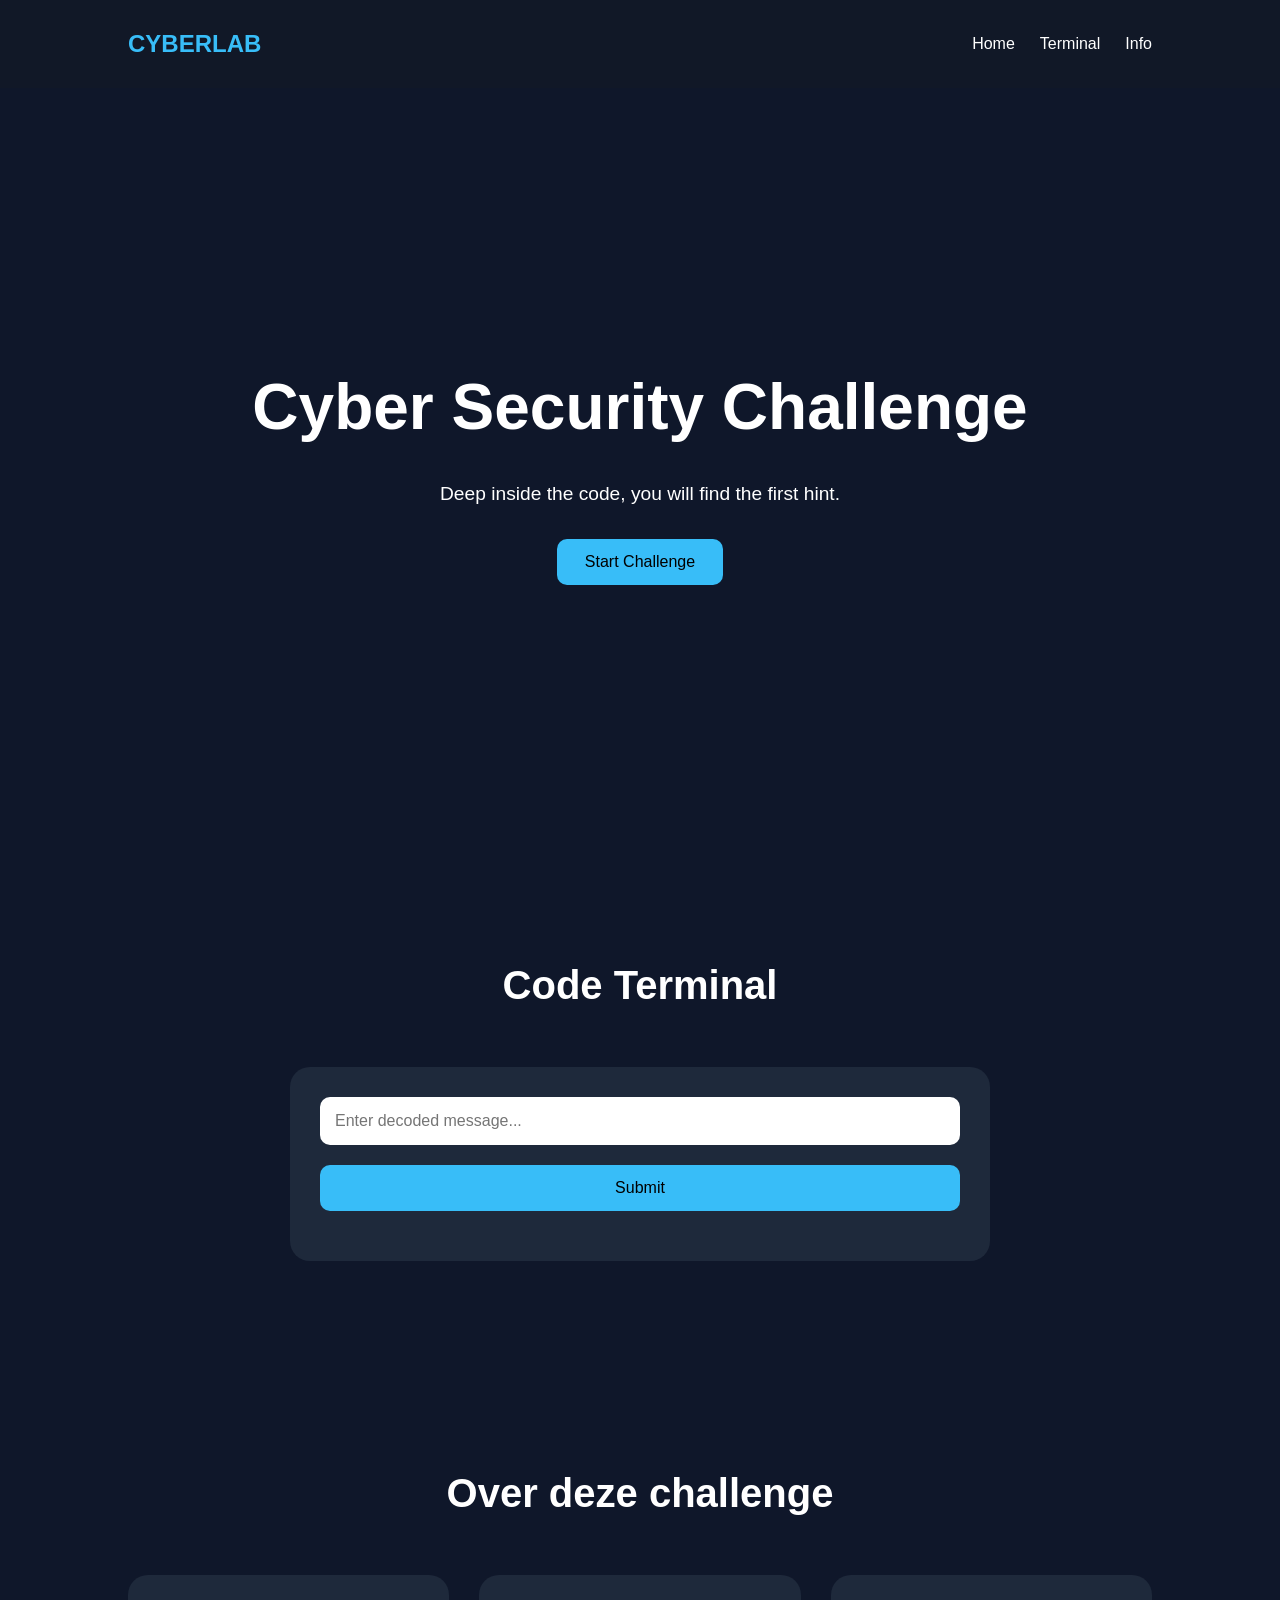
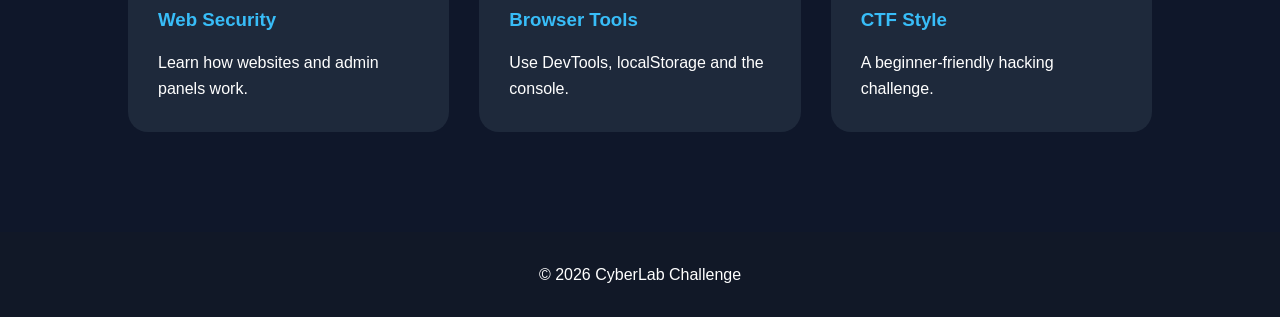
<file: index.html>
<!DOCTYPE html>
<html lang="nl">
<head>
  <meta charset="UTF-8" />
  <meta name="viewport" content="width=device-width, initial-scale=1.0"/>
  <title>CyberLab Challenge</title>
  <link rel="stylesheet" href="style.css" />
</head>
<body>

  <header>
    <nav>
      <h1>CYBERLAB</h1>

      <ul>
        <li><a href="#home">Home</a></li>
        <li><a href="#terminal">Terminal</a></li>
        <li><a href="#about">Info</a></li>
      </ul>
    </nav>

    <section class="hero" id="home">
      <h2>Cyber Security Challenge</h2>
      <p>Deep inside the code, you will find the first hint.</p>

      <button onclick="scrollToTerminal()">
        Start Challenge
      </button>
    </section>
  </header>

  <main>

    <section class="contact" id="terminal">
      <h2>Code Terminal</h2>

      <div class="contact-box">
        <input
          type="text"
          id="secretCode"
          placeholder="Enter decoded message..."
        >

        <button onclick="checkCode()">
          Submit
        </button>

        <p id="codeOutput"></p>
      </div>
    </section>

    <section class="missions" id="missions" style="display:none;">
      <h2>Missies</h2>

      <div class="contact-box">
        <label>
          <input type="checkbox">
          Level 1 — Find the Base64 code
        </label>

        <label>
          <input type="checkbox">
          Level 2 — Go to the admin panel
        </label>

        <label>
          <input type="checkbox">
          Level 3 — Find the secret page
        </label>

        <label>
          <input type="checkbox">
          Level 4 — Unlock the final code
        </label>
      </div>
    </section>

    <section class="about" id="about">
      <h2>Over deze challenge</h2>

      <div class="about-grid">
        <div class="card">
          <h3>Web Security</h3>
          <p>Learn how websites and admin panels work.</p>
        </div>

        <div class="card">
          <h3>Browser Tools</h3>
          <p>Use DevTools, localStorage and the console.</p>
        </div>

        <div class="card">
          <h3>CTF Style</h3>
          <p>A beginner-friendly hacking challenge.</p>
        </div>
      </div>
    </section>

  </main>

  <footer>
    <p>© 2026 CyberLab Challenge</p>
  </footer>

  <!-- WW91IGhhdmUgdGFrZW4gdGhlIGZpcnN0IHN0ZXAuIEFyZSB5b3Ugc3VyZSB5b3UncmUgb24gdGhlIHJpZ2h0IHBhdGg/IFNlYXJjaCBmb3IgdGhlIGFkbWluIHBhbmVsLg== -->

  <script>
    function scrollToTerminal() {
      document.getElementById("terminal").scrollIntoView({
        behavior: "smooth"
      });
    }

    function checkCode() {
      const code = document.getElementById("secretCode").value
        .trim()
        .toLowerCase();

      const output = document.getElementById("codeOutput");
      const missions = document.getElementById("missions");

      if (code.includes("admin panel")) {
        output.textContent = "Well done. Access granted.";
        missions.style.display = "block";

        missions.scrollIntoView({
          behavior: "smooth"
        });
      } else {
        output.textContent = "Incorrect code.";
      }
    }
  </script>

</body>
</html>
</file>
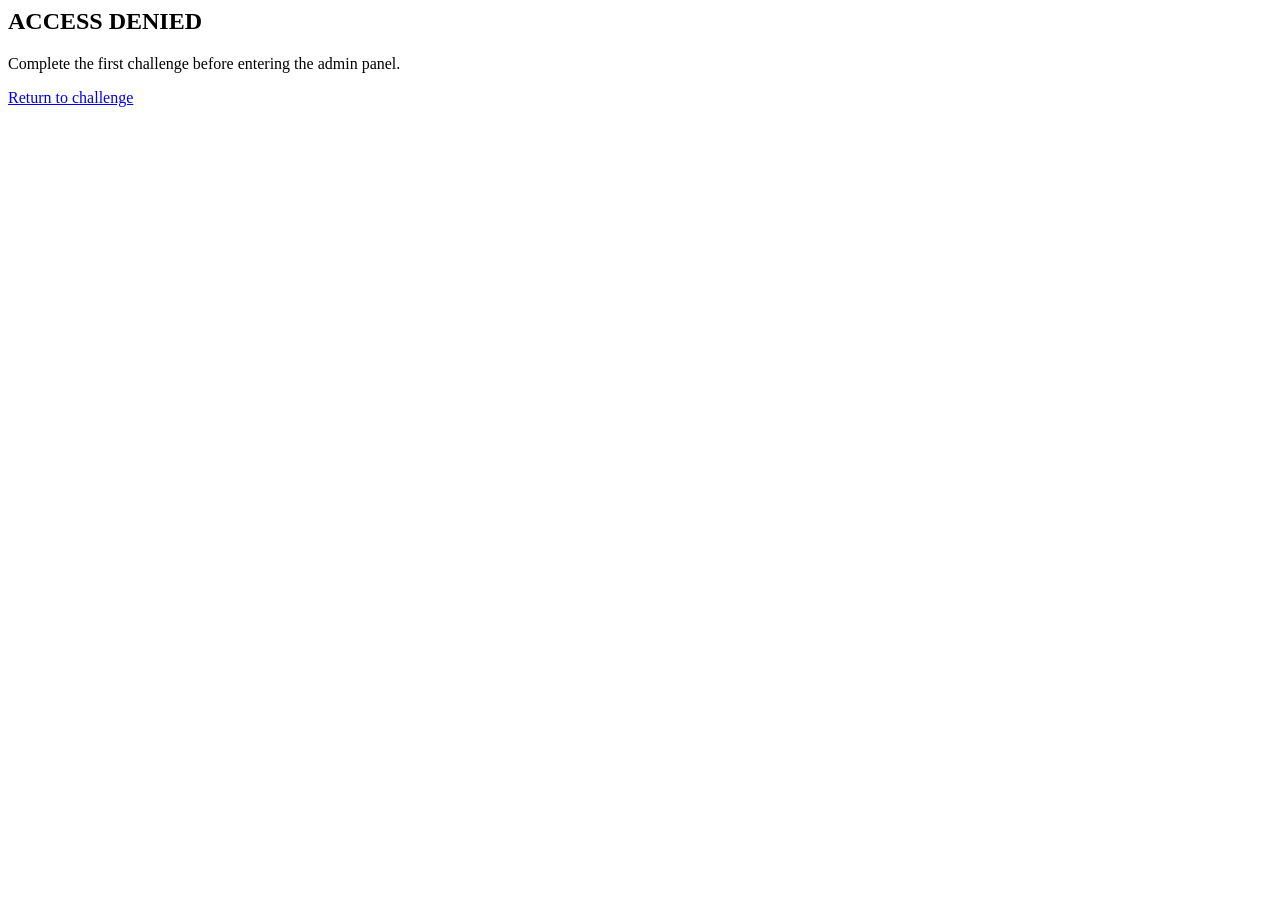
<file: admin.html>
```html
<!-- control-panel-7x9.html -->

<!DOCTYPE html>
<html lang="nl">
<head>
  <meta charset="UTF-8" />
  <meta name="viewport" content="width=device-width, initial-scale=1.0"/>
  <title>Control Panel</title>
  <link rel="stylesheet" href="style.css" />
</head>
<body>

  <div id="achievement" class="achievement hidden"></div>

  <section class="contact">

    <h2>Control Panel</h2>

    <div class="contact-box" id="loginBox">

      <input
        id="adminUser"
        placeholder="Gebruikersnaam"
      >

      <input
        id="adminPass"
        type="password"
        placeholder="Wachtwoord"
      >

      <button onclick="login()">
        Login
      </button>

      <p id="loginOutput"></p>

    </div>

    <div
      class="contact-box"
      id="adminBox"
      style="display:none;"
    >

      <h3>Welkom admin</h3>

      <p>
        Toegang verleend tot het interne systeem.
      </p>

      <div class="project-card">
        <p><strong>Status:</strong> Online</p>
        <p><strong>Systeem:</strong> CyberLab Internal</p>
        <p><strong>Security:</strong> Demo Environment</p>
      </div>

      <h3>Login Attempts</h3>

      <div id="attempts"></div>

      <button onclick="clearAttempts()">
        Wis login attempts
      </button>

      <button onclick="logout()">
        Uitloggen
      </button>

    </div>

  </section>

  <script src="admin.js"></script>

</body>
</html>
```
</file>
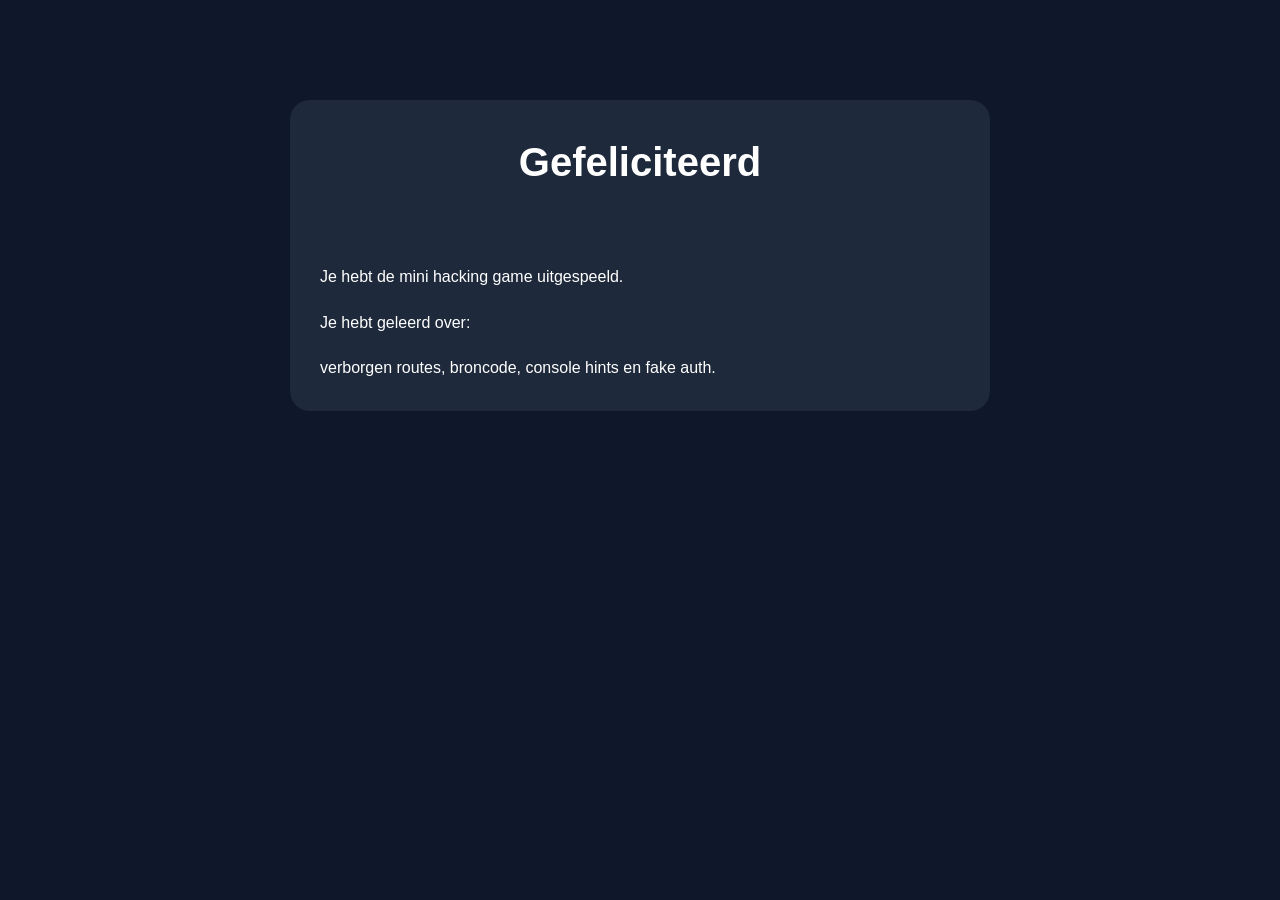
<file: final.html>
<!DOCTYPE html>
<html lang="nl">
<head>
  <meta charset="UTF-8">
  <title>Final</title>
  <link rel="stylesheet" href="style.css">
</head>
<body>
  <section class="contact">
    <div class="contact-box">
      <h2>Gefeliciteerd</h2>
      <p>Je hebt de mini hacking game uitgespeeld.</p>
      <p>Je hebt geleerd over:</p>
      <p>verborgen routes, broncode, console hints en fake auth.</p>
    </div>
  </section>
</body>
</html>
</file>
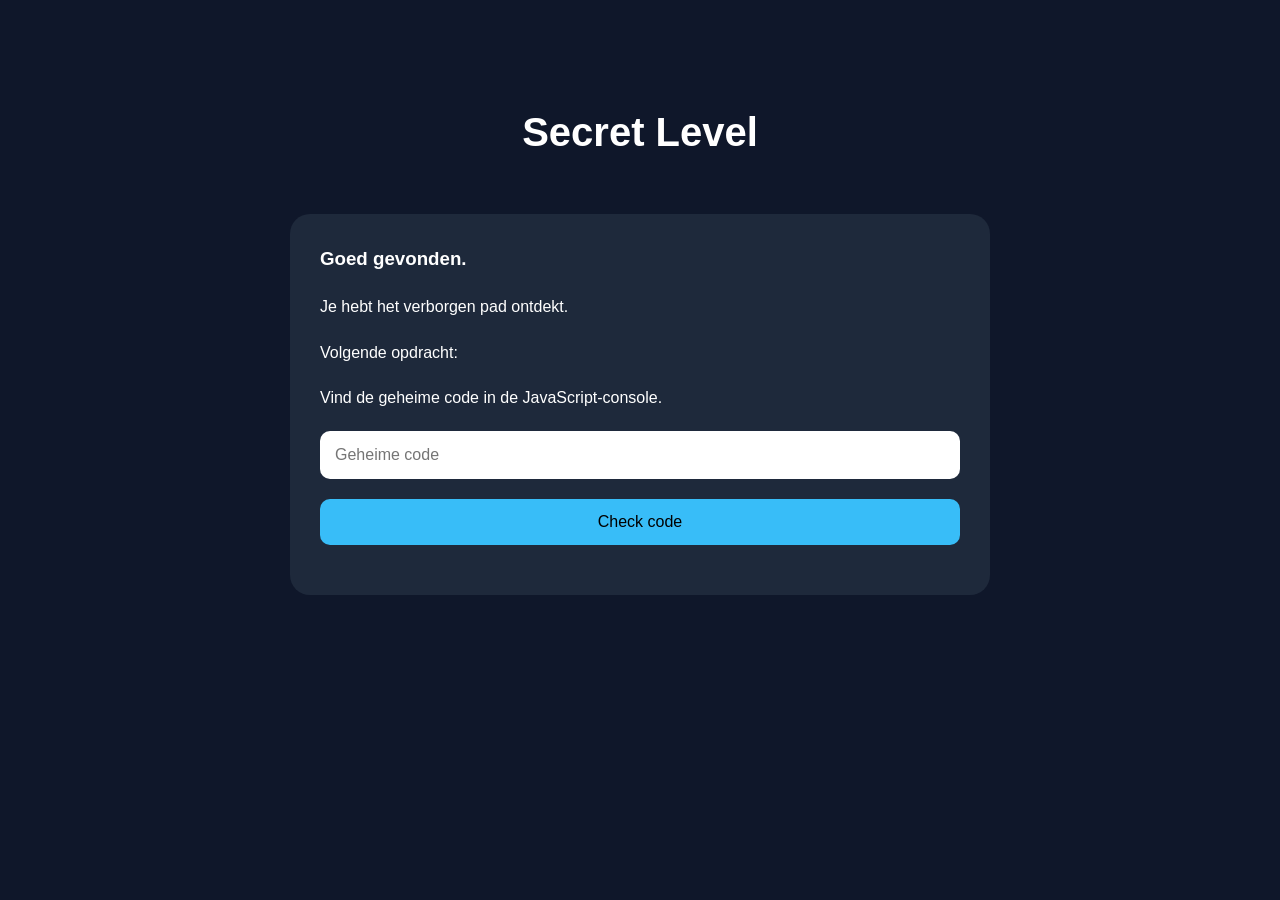
<file: secret.html>
<!DOCTYPE html>
<html lang="nl">
<head>
  <meta charset="UTF-8">
  <title>Secret Level</title>
  <link rel="stylesheet" href="style.css">
</head>
<body>
  <section class="contact">
    <h2>Secret Level</h2>

    <div class="contact-box">
      <h3>Goed gevonden.</h3>
      <p>Je hebt het verborgen pad ontdekt.</p>

      <p>Volgende opdracht:</p>
      <p>Vind de geheime code in de JavaScript-console.</p>

      <input id="code" placeholder="Geheime code">
      <button onclick="checkCode()">Check code</button>
      <p id="result"></p>
    </div>
  </section>

  <script src="secret.js"></script>
</body>
</html>
</file>
<file: style.css>
/* style.css */

* {
  margin: 0;
  padding: 0;
  box-sizing: border-box;
}

body {
  font-family: Arial, sans-serif;
  background: #0f172a;
  color: white;
  line-height: 1.6;
}

nav {
  display: flex;
  justify-content: space-between;
  align-items: center;
  padding: 25px 10%;
  background: #111827;
  position: sticky;
  top: 0;
}

nav h1 {
  color: #38bdf8;
}

nav ul {
  display: flex;
  gap: 25px;
  list-style: none;
}

nav a {
  text-decoration: none;
  color: white;
  transition: 0.3s;
}

nav a:hover {
  color: #38bdf8;
}

.hero {
  min-height: 85vh;
  display: flex;
  flex-direction: column;
  justify-content: center;
  align-items: center;
  padding: 40px;
  text-align: center;
}

.hero h2 {
  font-size: 4rem;
  margin-bottom: 20px;
}

.hero p {
  max-width: 700px;
  font-size: 1.2rem;
  margin-bottom: 30px;
}

button {
  padding: 14px 28px;
  border: none;
  background: #38bdf8;
  color: black;
  font-size: 1rem;
  border-radius: 10px;
  cursor: pointer;
  transition: 0.3s;
}

button:hover {
  transform: scale(1.05);
}

section {
  padding: 100px 10%;
}

section h2 {
  text-align: center;
  margin-bottom: 50px;
  font-size: 2.5rem;
}

.about-grid,
.project-grid {
  display: grid;
  grid-template-columns: repeat(auto-fit, minmax(250px, 1fr));
  gap: 30px;
}

.card,
.project-card,
.contact-box {
  background: #1e293b;
  padding: 30px;
  border-radius: 20px;
  transition: 0.3s;
}

.card:hover,
.project-card:hover {
  transform: translateY(-10px);
}

.card h3,
.project-card h3 {
  margin-bottom: 15px;
  color: #38bdf8;
}

.contact-box {
  max-width: 700px;
  margin: auto;
  display: flex;
  flex-direction: column;
  gap: 20px;
}

input,
textarea {
  padding: 15px;
  border-radius: 10px;
  border: none;
  font-size: 1rem;
}

textarea {
  min-height: 150px;
}

#output {
  margin-top: 10px;
  color: #38bdf8;
}

footer {
  text-align: center;
  padding: 30px;
  background: #111827;
}.achievement {
  position: fixed;
  top: 25px;
  right: 25px;
  background: #1e293b;
  color: #38bdf8;
  padding: 18px 25px;
  border-radius: 15px;
  box-shadow: 0 0 25px rgba(56, 189, 248, 0.5);
  font-weight: bold;
  z-index: 9999;
  animation: slideIn 0.5s ease, fadeOut 0.5s ease 4s forwards;
}

.hidden {
  display: none;
}

@keyframes slideIn {
  from {
    transform: translateX(120%);
    opacity: 0;
  }

  to {
    transform: translateX(0);
    opacity: 1;
  }
}

@keyframes fadeOut {
  to {
    opacity: 0;
    transform: translateX(120%);
  }
}
</file>
